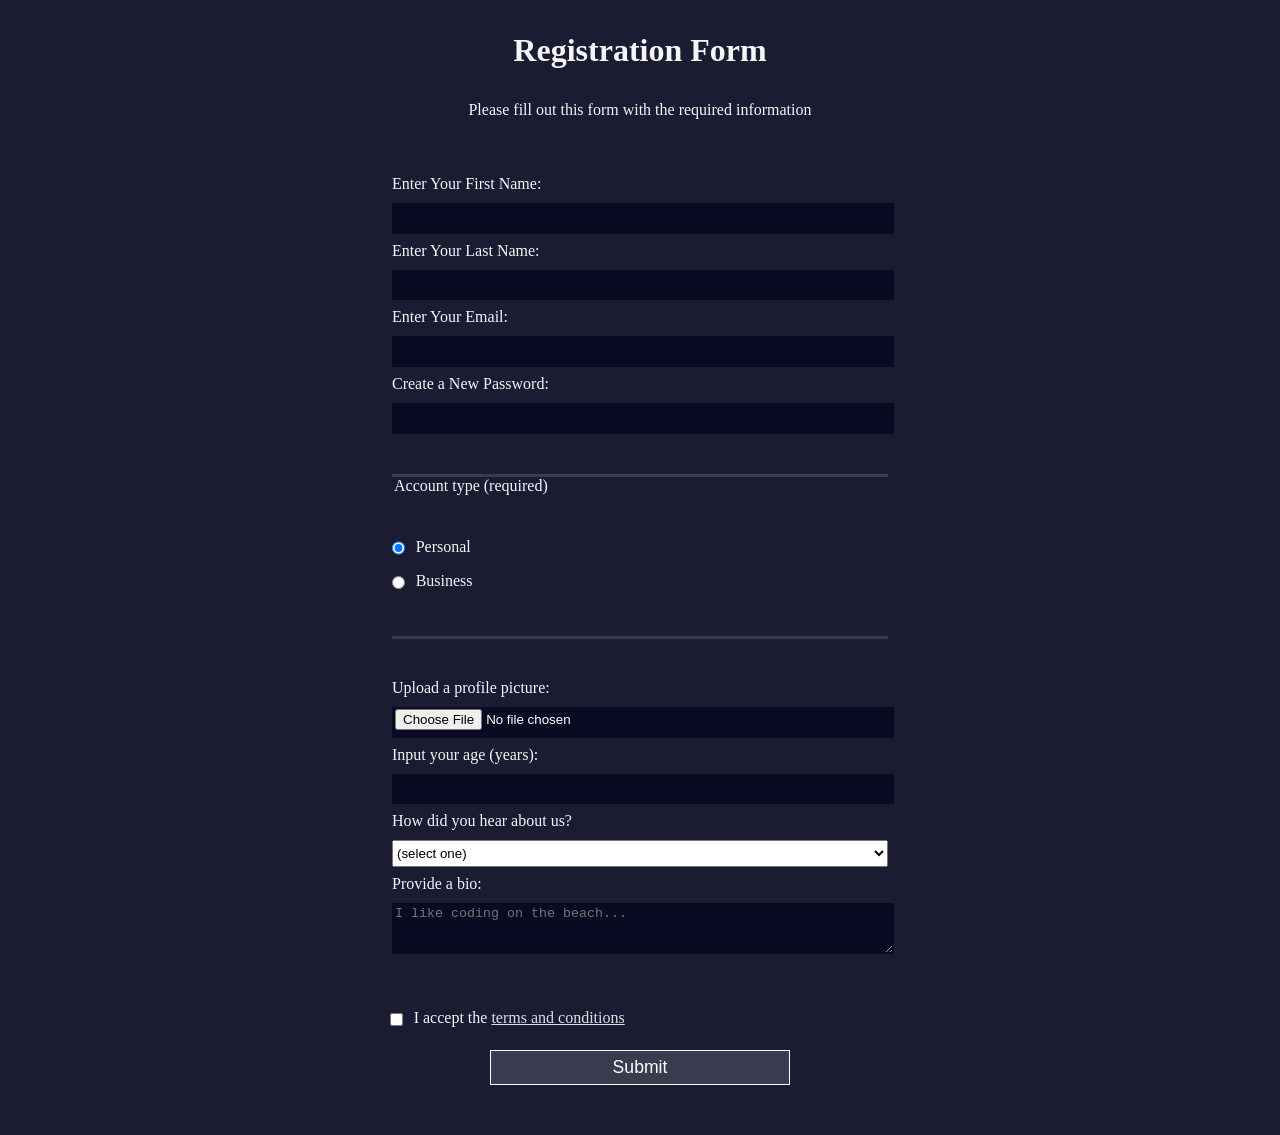
<file: practica-programada-1/primera-parte/index.html>
<!DOCTYPE html>
<html lang="en">
  <head>
    <meta charset="UTF-8">
    <title>Registration Form</title>
    <link rel="stylesheet" href="styles.css" />
  </head>
  <body>
    <h1>Registration Form</h1>
    <p>Please fill out this form with the required information</p>
    <form method="post" action='https://register-demo.freecodecamp.org'>
      <fieldset>
        <label for="first-name">Enter Your First Name: <input id="first-name" name="first-name" type="text" required /></label>
        <label for="last-name">Enter Your Last Name: <input id="last-name" name="last-name" type="text" required /></label>
        <label for="email">Enter Your Email: <input id="email" name="email" type="email" required /></label>
        <label for="new-password">Create a New Password: <input id="new-password" name="new-password" type="password" pattern="[a-z0-5]{8,}" required /></label>
      </fieldset>
      <fieldset>
        <legend>Account type (required)</legend>
        <label for="personal-account"><input id="personal-account" type="radio" name="account-type" class="inline" checked /> Personal</label>
        <label for="business-account"><input id="business-account" type="radio" name="account-type" class="inline" /> Business</label>
      </fieldset>
      <fieldset>
        <label for="profile-picture">Upload a profile picture: <input id="profile-picture" type="file" name="file" /></label>
        <label for="age">Input your age (years): <input id="age" type="number" name="age" min="13" max="120" /></label>
        <label for="referrer">How did you hear about us?
          <select id="referrer" name="referrer">
            <option value="">(select one)</option>
            <option value="1">freeCodeCamp News</option>
            <option value="2">freeCodeCamp YouTube Channel</option>
            <option value="3">freeCodeCamp Forum</option>
            <option value="4">Other</option>
          </select>
        </label>
        <label for="bio">Provide a bio:
          <textarea id="bio" name="bio" rows="3" cols="30" placeholder="I like coding on the beach..."></textarea>
        </label>
      </fieldset>
      <label for="terms-and-conditions">
        <input class="inline" id="terms-and-conditions" type="checkbox" required name="terms-and-conditions" /> I accept the <a href="https://www.freecodecamp.org/news/terms-of-service/">terms and conditions</a>
      </label>
      <input type="submit" value="Submit" />
    </form>
  </body>
</html>
</file>
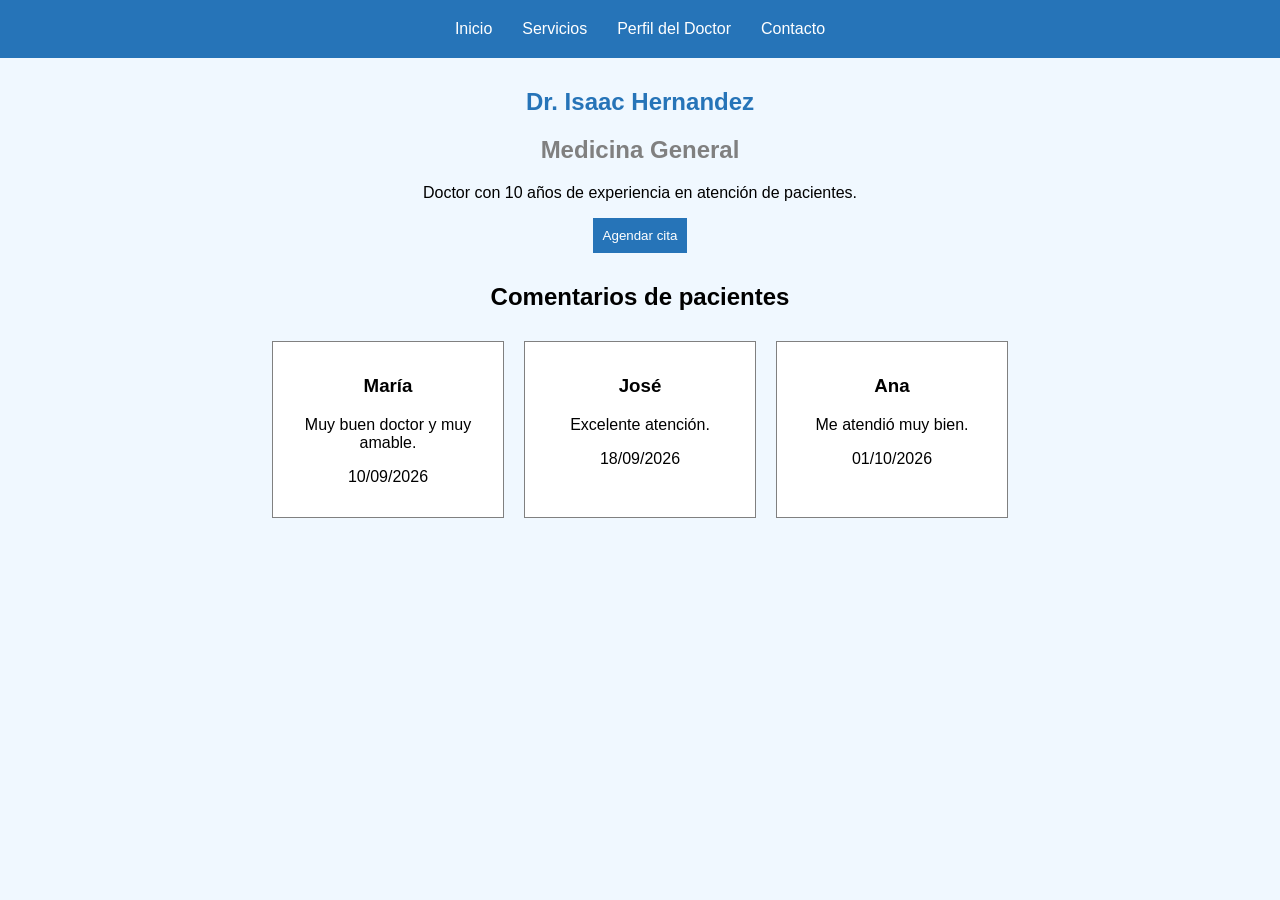
<file: practica-programada-1/segunda-parte/index.html>
<!DOCTYPE html>
<html lang="es">

<head>
    <meta charset="UTF-8">
    <title>Perfil Doctor</title>
    <link rel="stylesheet" href="styles-sp.css">
</head>

<body>

    <nav>
        <a href="#">Inicio</a>
        <a href="#">Servicios</a>
        <a href="#">Perfil del Doctor</a>
        <a href="#">Contacto</a>
    </nav>

    <section class="perfil">
        <h1 class="nombre">Dr. Isaac Hernandez</h1>

        <h2 class="especialidad">Medicina General</h2>

        <p id="descripcion">
            Doctor con 10 años de experiencia en atención de pacientes.
        </p>

        <button>Agendar cita</button>
    </section>

    <section class="comentarios">

        <h2>Comentarios de pacientes</h2>

        <div class="tarjetas">

            <div class="tarjeta">
                <h3>María</h3>
                <p>Muy buen doctor y muy amable.</p>
                <p>10/09/2026</p>
            </div>

            <div class="tarjeta">
                <h3>José</h3>
                <p>Excelente atención.</p>
                <p>18/09/2026</p>
            </div>

            <div class="tarjeta">
                <h3>Ana</h3>
                <p>Me atendió muy bien.</p>
                <p>01/10/2026</p>
            </div>

        </div>

    </section>

</body>

</html>
</file>
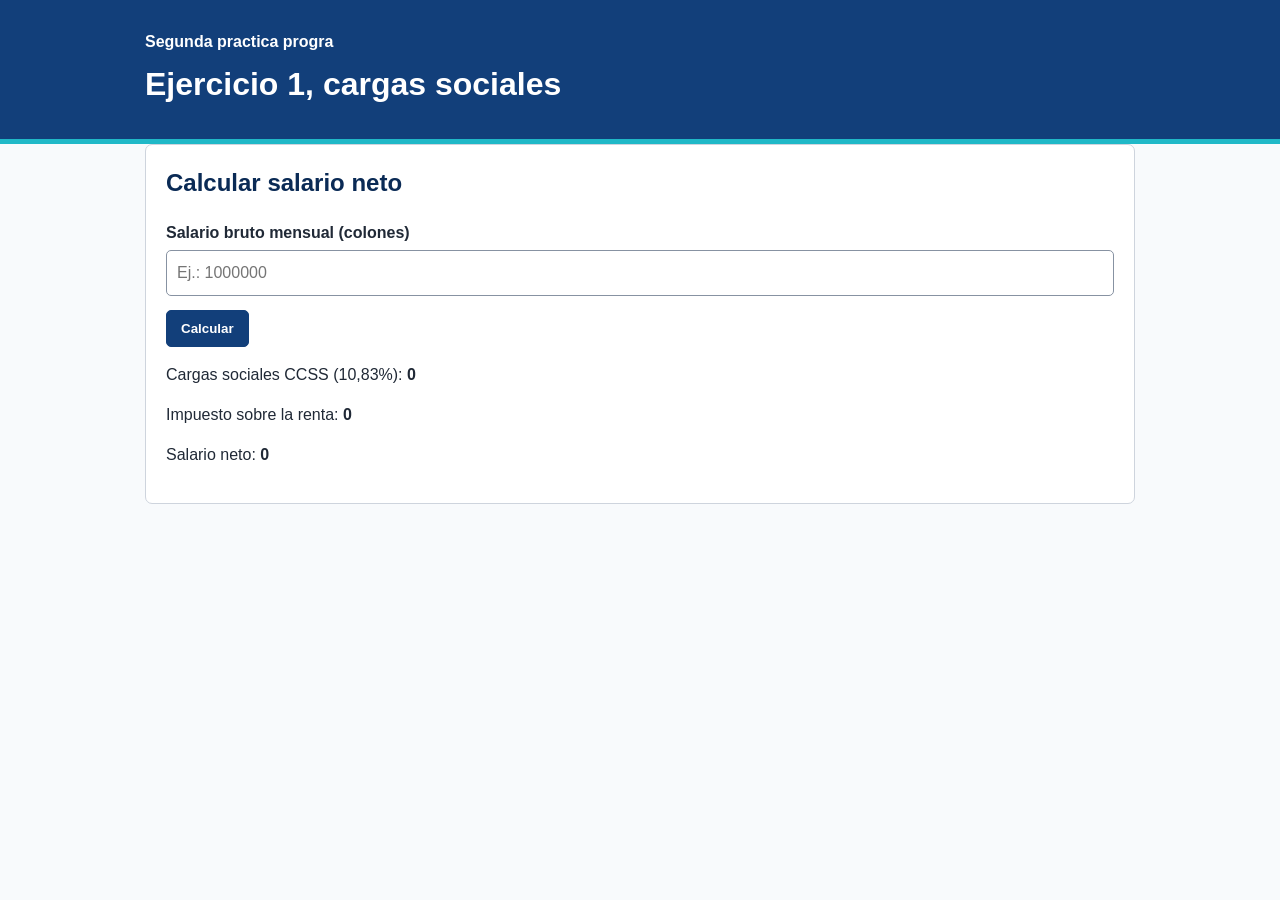
<file: practica-programada-2/ejercicio1/ejercicio1.html>
<!DOCTYPE html>
<html lang="es">
<head>
    <meta charset="UTF-8">
    <meta name="viewport" content="width=device-width, initial-scale=1.0">
    <title>Ejercicio 1, cargas sociales</title>
    <link rel="stylesheet" href="estilos.css">
    <script src="ejercicio1.js" defer></script>
</head>
<body>
    <header class="encabezado">
        <div class="contenedor">
            <p class="marca">Segunda practica progra</p>
            <h1>Ejercicio 1, cargas sociales</h1>
        </div>
    </header>

    <main class="contenedor">
        <section class="tarjeta">
            <h2>Calcular salario neto</h2>
            <div class="campo">
                <label for="salarioBruto">Salario bruto mensual (colones)</label>
                <input id="salarioBruto" type="number" placeholder="Ej.: 1000000">
            </div>
            <button type="button" id="botonCalcular" class="boton boton-primario">Calcular</button>
            <p id="mensaje" class="mensaje"></p>
            <p>Cargas sociales CCSS (10,83%): <strong id="cargasSociales">0</strong></p>
            <p>Impuesto sobre la renta: <strong id="impuestoRenta">0</strong></p>
            <p>Salario neto: <strong id="salarioNeto">0</strong></p>
        </section>
    </main>
</body>
</html>
</file>
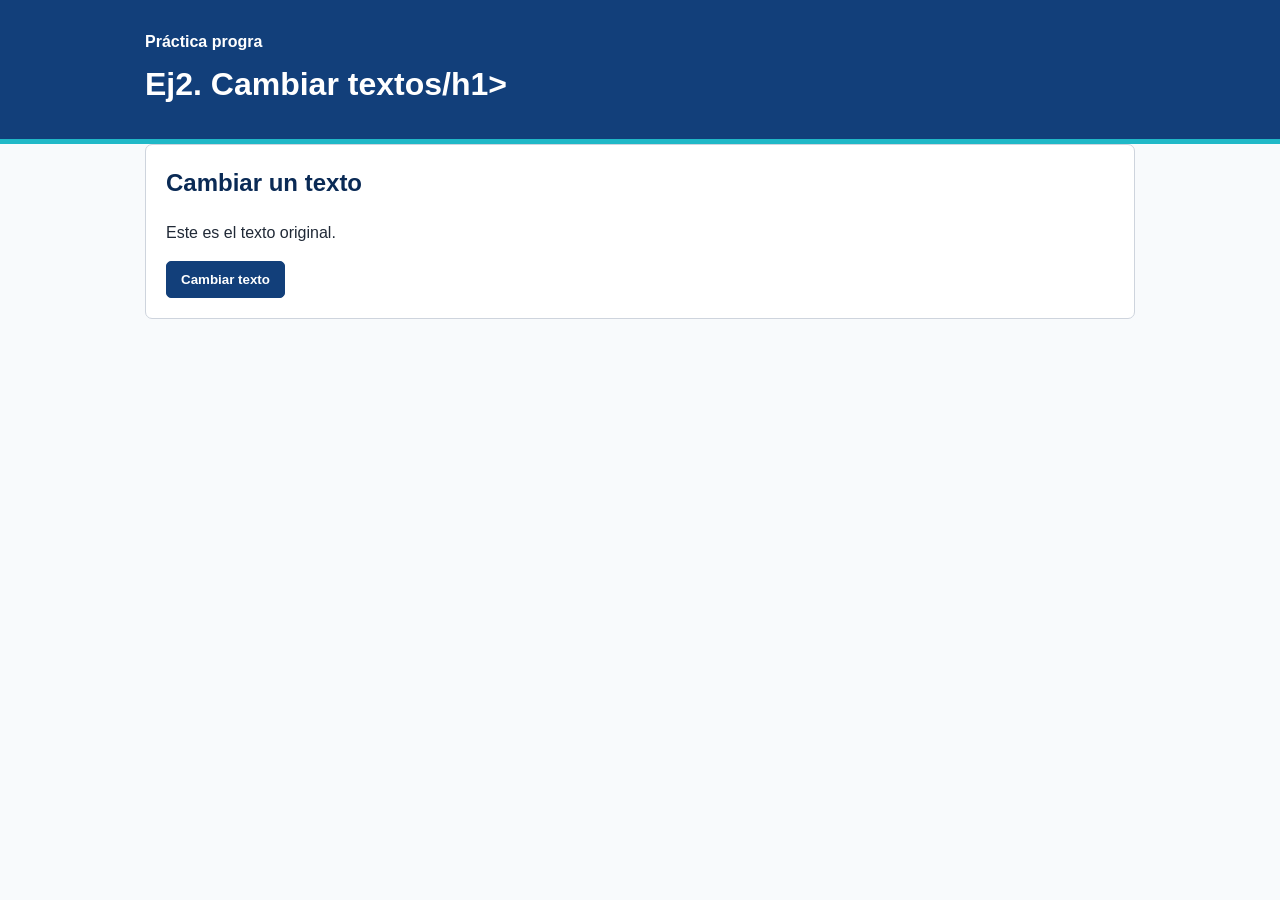
<file: practica-programada-2/ejercicio2/ejercicio2.html>
<!DOCTYPE html>
<html lang="es">
<head>
    <meta charset="UTF-8">
    <meta name="viewport" content="width=device-width, initial-scale=1.0">
    <title>Ej2. Cambiar textos</title>
    <link rel="stylesheet" href="estilos.css">
    <script src="ejercicio2.js" defer></script>
</head>
<body>
    <header class="encabezado">
        <div class="contenedor">
            <p class="marca">Práctica progra</p>
            <h1>Ej2. Cambiar textos/h1>
        </div>
    </header>

    <main class="contenedor">
        <section class="tarjeta">
            <h2>Cambiar un texto</h2>
            <p id="parrafo">Este es el texto original.</p>
            <button type="button" id="botonCambiar" class="boton boton-primario">Cambiar texto</button>
        </section>
    </main>
</body>
</html>
</file>
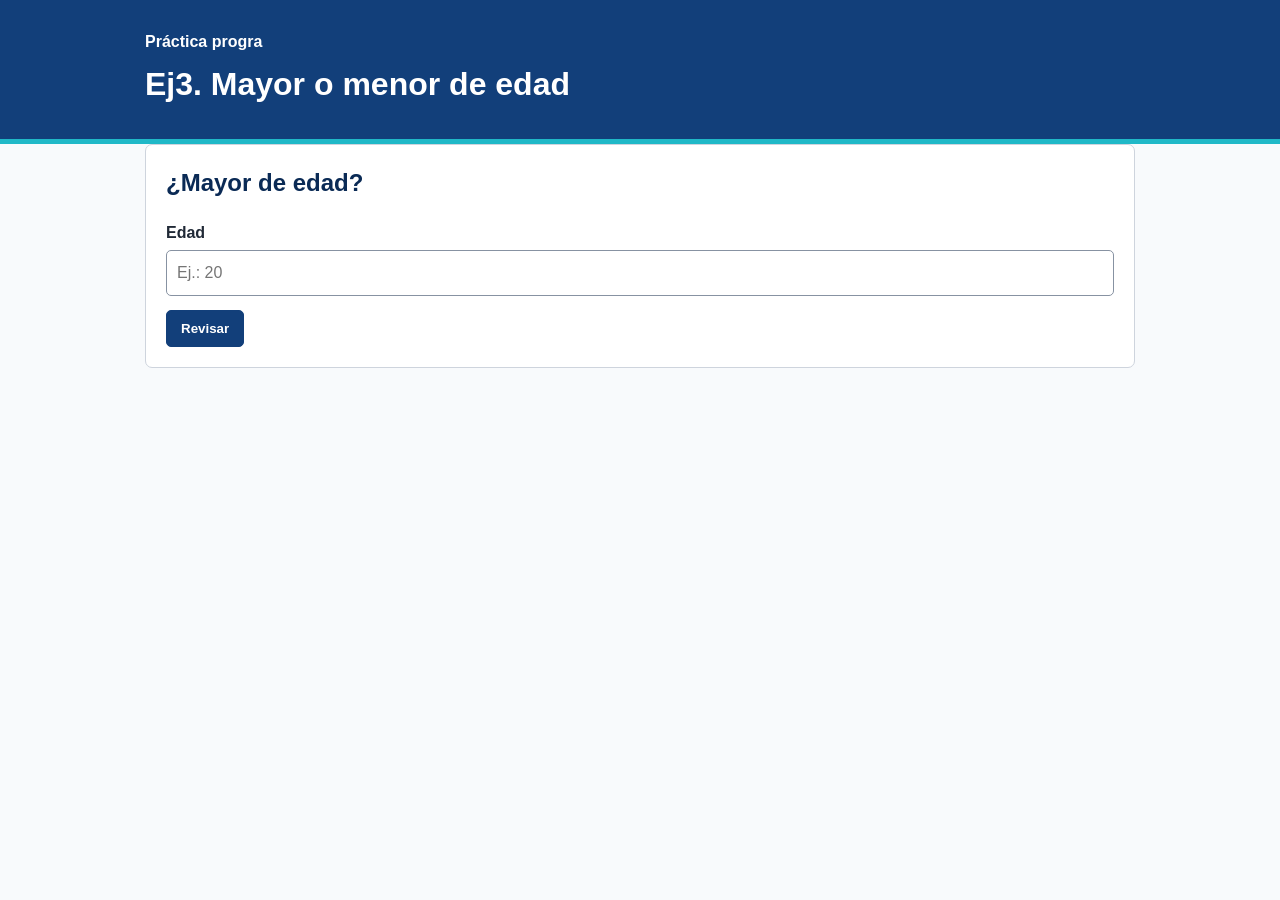
<file: practica-programada-2/ejercicio3/ejercicio3.html>
<!DOCTYPE html>
<html lang="es">
<head>
    <meta charset="UTF-8">
    <meta name="viewport" content="width=device-width, initial-scale=1.0">
    <title>Ej3. Mayor o menor de edad</title>
    <link rel="stylesheet" href="estilos.css">
    <script src="ejercicio3.js" defer></script>
</head>
<body>
    <header class="encabezado">
        <div class="contenedor">
            <p class="marca">Práctica progra</p>
            <h1>Ej3. Mayor o menor de edad</h1>
        </div>
    </header>

    <main class="contenedor">
        <section class="tarjeta">
            <h2>¿Mayor de edad?</h2>
            <div class="campo">
                <label for="edad">Edad</label>
                <input id="edad" type="number" placeholder="Ej.: 20">
            </div>
            <button type="button" id="botonRevisar" class="boton boton-primario">Revisar</button>
            <p id="mensaje" class="mensaje"></p>
        </section>
    </main>
</body>
</html>
</file>
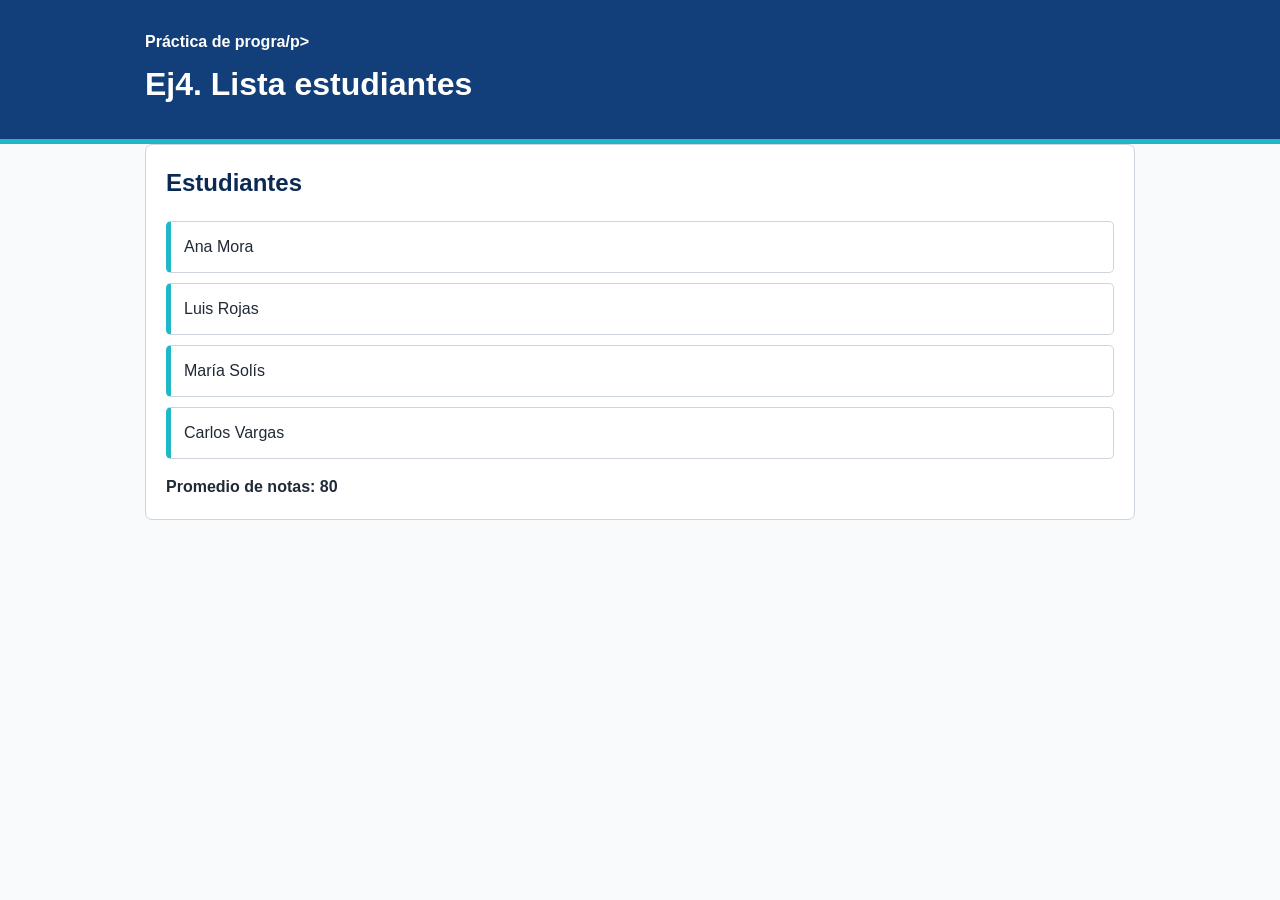
<file: practica-programada-2/ejercicio4/ejercicio4.html>
<!DOCTYPE html>
<html lang="es">
<head>
    <meta charset="UTF-8">
    <meta name="viewport" content="width=device-width, initial-scale=1.0">
    <title>Ej4. Lista estudiantes</title>
    <link rel="stylesheet" href="estilos.css">
    <script src="ejercicio4.js" defer></script>
</head>
<body>
    <header class="encabezado">
        <div class="contenedor">
            <p class="marca">Práctica de progra/p>
            <h1>Ej4. Lista estudiantes</h1>
        </div>
    </header>

    <main class="contenedor">
        <section class="tarjeta">
            <h2>Estudiantes</h2>
            <div id="listaEstudiantes"></div>
            <p id="promedio" class="mensaje"></p>
        </section>
    </main>
</body>
</html>
</file>
<file: practica-programada-1/primera-parte/styles.css>
body {
  width: 100%;
  height: 100vh;
  margin: 0;
  background-color: #1b1b32;
  color: #f5f6f7;
  font-family: Tahoma;
  font-size: 16px;
}

h1, p {
  margin: 1em auto;
  text-align: center;
}

form {
  width: 60vw;
  max-width: 500px;
  min-width: 300px;
  margin: 0 auto;
  padding-bottom: 2em;
}

fieldset {
  border: none;
  padding: 2rem 0;
  border-bottom: 3px solid #3b3b4f;
}

fieldset:last-of-type {
  border-bottom: none;
}

label {
  display: block;
  margin: 0.5rem 0;
}

input,
textarea,
select {
  margin: 10px 0 0 0;
  width: 100%;
  min-height: 2em;
}

input, textarea {
  background-color: #0a0a23;
  border: 1px solid #0a0a23;
  color: #ffffff;
}

.inline {
  width: unset;
  margin: 0 0.5em 0 0;
  vertical-align: middle;
}

input[type="submit"] {
  display: block;
  width: 60%;
  margin: 1em auto;
  height: 2em;
  font-size: 1.1rem;
  background-color: #3b3b4f;
  border-color: white;
  min-width: 300px;
}

input[type="file"] {
  padding: 1px 2px;
}


a {
  color: #dfdfe2;
}
</file>
<file: practica-programada-1/segunda-parte/styles-sp.css>
body {
    font-family: Arial;
    margin: 0;
    background-color: #f0f8ff;
}

nav {
    background-color: #2674b8;
    padding: 20px;
    display: flex;
    justify-content: center;
    gap: 30px;
}

nav a {
    color: white;
    text-decoration: none;
}

nav a:hover {
    color: lightblue;
}

.perfil {
    text-align: center;
    margin: 30px;
}

.nombre {
    color: #2674b8;
}

.especialidad {
    color: gray;
}

#descripcion {
    font-size: 16px;
}

button {
    background-color: #2674b8;
    color: white;
    border: none;
    padding: 10px;
}

button:hover {
    background-color: #14518a;
}

.comentarios {
    text-align: center;
}

.tarjetas {
    display: flex;
    justify-content: center;
}

.tarjeta {
    background-color: white;
    border: 1px solid gray;
    padding: 15px;
    margin: 10px;
    width: 200px;
}

@media (max-width: 600px) {

    nav {
        flex-direction: column;
        text-align: center;
    }

    .tarjetas {
        flex-direction: column;
        align-items: center;
    }

}
</file>
<file: practica-programada-2/ejercicio1/estilos.css>
body {
    margin: 0;
    font-family: Arial, sans-serif;
    color: #202936;
    background-color: #f8fafc;
    line-height: 1.5;
}
.contenedor { width: 92%; max-width: 990px; margin: 0 auto; }
.encabezado {
    padding: 25px 0;
    color: white;
    background-color: #123f7a;
    border-bottom: 5px solid #20b8c7;
}
.encabezado h1 { color: white; margin: 6px 0; }
.encabezado p { margin: 5px 0; }
.marca { font-weight: bold; }
h2 { color: #0a2a55; }
.presentacion { margin: 24px 0 16px; }
.resumen { display: flex; gap: 12px; margin-bottom: 18px; }
.dato {
    flex: 1;
    padding: 15px;
    background-color: #eaf1f8;
    border: 1px solid #ced4dd;
    border-radius: 7px;
}
.numero { display: block; font-size: 28px; font-weight: bold; color: #123f7a; }
.tarjeta {
    margin-bottom: 18px;
    padding: 20px;
    background-color: white;
    border: 1px solid #ced4dd;
    border-radius: 7px;
}
.tarjeta h2 { margin-top: 0; }
.ayuda-campo { color: #526072; }
.campo { margin-bottom: 14px; }
label { display: block; font-weight: bold; margin-bottom: 5px; }
small { display: block; color: #526072; margin-top: 4px; }
input, select {
    box-sizing: border-box;
    width: 100%;
    padding: 10px;
    font: inherit;
    border: 1px solid #8792a2;
    border-radius: 5px;
    background-color: white;
}
input:focus, select:focus { outline: 2px solid #20b8c7; }
.fila-formulario { display: flex; gap: 14px; }
.fila-formulario .campo { flex: 1; }
.boton {
    padding: 10px 14px;
    border: 1px solid #123f7a;
    border-radius: 5px;
    font-weight: bold;
    cursor: pointer;
}
.boton-primario { color: white; background-color: #123f7a; }
.boton-primario:hover { background-color: #0a2a55; }
.boton-claro { color: #123f7a; background-color: white; }
.boton-claro:hover { background-color: #eaf1f8; }
.boton-peligro { color: #b33c47; background-color: white; border-color: #b33c47; }
.boton-peligro:hover { background-color: #fae9eb; }
.mensaje { margin-bottom: 0; font-weight: bold; }
.mensaje:empty { display: none; }
.mensaje-error { color: #b33c47; }
.mensaje-bien { color: #2e7b56; }
.mensaje-aviso { color: #a46b00; }
.barra-herramientas { display: flex; gap: 16px; align-items: end; }
.barra-herramientas .campo { flex: 1; }
.barra-herramientas button { margin-bottom: 14px; }
.conteo-visible { color: #526072; }
.lista { padding: 0; margin: 0; list-style: none; }
.actividad {
    padding: 13px;
    margin-top: 10px;
    border: 1px solid #ced4dd;
    border-left: 5px solid #20b8c7;
    border-radius: 5px;
}
.actividad strong { display: block; }
.detalle { display: block; color: #526072; font-size: 14px; }
.acciones { margin-top: 9px; }
.acciones button { margin: 0 8px 4px 0; }
.completada { background-color: #e8f5ee; border-left-color: #2e7b56; }
.completada strong { text-decoration: line-through; }
.prioridad-alta { color: #a46b00; font-weight: bold; }
#estadoVacio { padding: 12px; background-color: #f1f4f7; }
#estadoVacio:empty { display: none; }
.ayuda { border-left: 5px solid #20b8c7; }
code { color: #0a2a55; background-color: #f1f4f7; padding: 1px 4px; }
.pie { padding: 18px; color: #526072; text-align: center; }
@media (max-width: 640px) {
    .resumen, .fila-formulario, .barra-herramientas { display: block; }
    .dato { margin-bottom: 9px; }
    .barra-herramientas button { margin-bottom: 14px; }
}
</file>
<file: practica-programada-2/ejercicio2/estilos.css>
body {
    margin: 0;
    font-family: Arial, sans-serif;
    color: #202936;
    background-color: #f8fafc;
    line-height: 1.5;
}
.contenedor { width: 92%; max-width: 990px; margin: 0 auto; }
.encabezado {
    padding: 25px 0;
    color: white;
    background-color: #123f7a;
    border-bottom: 5px solid #20b8c7;
}
.encabezado h1 { color: white; margin: 6px 0; }
.encabezado p { margin: 5px 0; }
.marca { font-weight: bold; }
h2 { color: #0a2a55; }
.presentacion { margin: 24px 0 16px; }
.resumen { display: flex; gap: 12px; margin-bottom: 18px; }
.dato {
    flex: 1;
    padding: 15px;
    background-color: #eaf1f8;
    border: 1px solid #ced4dd;
    border-radius: 7px;
}
.numero { display: block; font-size: 28px; font-weight: bold; color: #123f7a; }
.tarjeta {
    margin-bottom: 18px;
    padding: 20px;
    background-color: white;
    border: 1px solid #ced4dd;
    border-radius: 7px;
}
.tarjeta h2 { margin-top: 0; }
.ayuda-campo { color: #526072; }
.campo { margin-bottom: 14px; }
label { display: block; font-weight: bold; margin-bottom: 5px; }
small { display: block; color: #526072; margin-top: 4px; }
input, select {
    box-sizing: border-box;
    width: 100%;
    padding: 10px;
    font: inherit;
    border: 1px solid #8792a2;
    border-radius: 5px;
    background-color: white;
}
input:focus, select:focus { outline: 2px solid #20b8c7; }
.fila-formulario { display: flex; gap: 14px; }
.fila-formulario .campo { flex: 1; }
.boton {
    padding: 10px 14px;
    border: 1px solid #123f7a;
    border-radius: 5px;
    font-weight: bold;
    cursor: pointer;
}
.boton-primario { color: white; background-color: #123f7a; }
.boton-primario:hover { background-color: #0a2a55; }
.boton-claro { color: #123f7a; background-color: white; }
.boton-claro:hover { background-color: #eaf1f8; }
.boton-peligro { color: #b33c47; background-color: white; border-color: #b33c47; }
.boton-peligro:hover { background-color: #fae9eb; }
.mensaje { margin-bottom: 0; font-weight: bold; }
.mensaje:empty { display: none; }
.mensaje-error { color: #b33c47; }
.mensaje-bien { color: #2e7b56; }
.mensaje-aviso { color: #a46b00; }
.barra-herramientas { display: flex; gap: 16px; align-items: end; }
.barra-herramientas .campo { flex: 1; }
.barra-herramientas button { margin-bottom: 14px; }
.conteo-visible { color: #526072; }
.lista { padding: 0; margin: 0; list-style: none; }
.actividad {
    padding: 13px;
    margin-top: 10px;
    border: 1px solid #ced4dd;
    border-left: 5px solid #20b8c7;
    border-radius: 5px;
}
.actividad strong { display: block; }
.detalle { display: block; color: #526072; font-size: 14px; }
.acciones { margin-top: 9px; }
.acciones button { margin: 0 8px 4px 0; }
.completada { background-color: #e8f5ee; border-left-color: #2e7b56; }
.completada strong { text-decoration: line-through; }
.prioridad-alta { color: #a46b00; font-weight: bold; }
#estadoVacio { padding: 12px; background-color: #f1f4f7; }
#estadoVacio:empty { display: none; }
.ayuda { border-left: 5px solid #20b8c7; }
code { color: #0a2a55; background-color: #f1f4f7; padding: 1px 4px; }
.pie { padding: 18px; color: #526072; text-align: center; }
@media (max-width: 640px) {
    .resumen, .fila-formulario, .barra-herramientas { display: block; }
    .dato { margin-bottom: 9px; }
    .barra-herramientas button { margin-bottom: 14px; }
}
</file>
<file: practica-programada-2/ejercicio3/estilos.css>
body {
    margin: 0;
    font-family: Arial, sans-serif;
    color: #202936;
    background-color: #f8fafc;
    line-height: 1.5;
}
.contenedor { width: 92%; max-width: 990px; margin: 0 auto; }
.encabezado {
    padding: 25px 0;
    color: white;
    background-color: #123f7a;
    border-bottom: 5px solid #20b8c7;
}
.encabezado h1 { color: white; margin: 6px 0; }
.encabezado p { margin: 5px 0; }
.marca { font-weight: bold; }
h2 { color: #0a2a55; }
.presentacion { margin: 24px 0 16px; }
.resumen { display: flex; gap: 12px; margin-bottom: 18px; }
.dato {
    flex: 1;
    padding: 15px;
    background-color: #eaf1f8;
    border: 1px solid #ced4dd;
    border-radius: 7px;
}
.numero { display: block; font-size: 28px; font-weight: bold; color: #123f7a; }
.tarjeta {
    margin-bottom: 18px;
    padding: 20px;
    background-color: white;
    border: 1px solid #ced4dd;
    border-radius: 7px;
}
.tarjeta h2 { margin-top: 0; }
.ayuda-campo { color: #526072; }
.campo { margin-bottom: 14px; }
label { display: block; font-weight: bold; margin-bottom: 5px; }
small { display: block; color: #526072; margin-top: 4px; }
input, select {
    box-sizing: border-box;
    width: 100%;
    padding: 10px;
    font: inherit;
    border: 1px solid #8792a2;
    border-radius: 5px;
    background-color: white;
}
input:focus, select:focus { outline: 2px solid #20b8c7; }
.fila-formulario { display: flex; gap: 14px; }
.fila-formulario .campo { flex: 1; }
.boton {
    padding: 10px 14px;
    border: 1px solid #123f7a;
    border-radius: 5px;
    font-weight: bold;
    cursor: pointer;
}
.boton-primario { color: white; background-color: #123f7a; }
.boton-primario:hover { background-color: #0a2a55; }
.boton-claro { color: #123f7a; background-color: white; }
.boton-claro:hover { background-color: #eaf1f8; }
.boton-peligro { color: #b33c47; background-color: white; border-color: #b33c47; }
.boton-peligro:hover { background-color: #fae9eb; }
.mensaje { margin-bottom: 0; font-weight: bold; }
.mensaje:empty { display: none; }
.mensaje-error { color: #b33c47; }
.mensaje-bien { color: #2e7b56; }
.mensaje-aviso { color: #a46b00; }
.barra-herramientas { display: flex; gap: 16px; align-items: end; }
.barra-herramientas .campo { flex: 1; }
.barra-herramientas button { margin-bottom: 14px; }
.conteo-visible { color: #526072; }
.lista { padding: 0; margin: 0; list-style: none; }
.actividad {
    padding: 13px;
    margin-top: 10px;
    border: 1px solid #ced4dd;
    border-left: 5px solid #20b8c7;
    border-radius: 5px;
}
.actividad strong { display: block; }
.detalle { display: block; color: #526072; font-size: 14px; }
.acciones { margin-top: 9px; }
.acciones button { margin: 0 8px 4px 0; }
.completada { background-color: #e8f5ee; border-left-color: #2e7b56; }
.completada strong { text-decoration: line-through; }
.prioridad-alta { color: #a46b00; font-weight: bold; }
#estadoVacio { padding: 12px; background-color: #f1f4f7; }
#estadoVacio:empty { display: none; }
.ayuda { border-left: 5px solid #20b8c7; }
code { color: #0a2a55; background-color: #f1f4f7; padding: 1px 4px; }
.pie { padding: 18px; color: #526072; text-align: center; }
@media (max-width: 640px) {
    .resumen, .fila-formulario, .barra-herramientas { display: block; }
    .dato { margin-bottom: 9px; }
    .barra-herramientas button { margin-bottom: 14px; }
}
</file>
<file: practica-programada-2/ejercicio4/estilos.css>
body {
    margin: 0;
    font-family: Arial, sans-serif;
    color: #202936;
    background-color: #f8fafc;
    line-height: 1.5;
}
.contenedor { width: 92%; max-width: 990px; margin: 0 auto; }
.encabezado {
    padding: 25px 0;
    color: white;
    background-color: #123f7a;
    border-bottom: 5px solid #20b8c7;
}
.encabezado h1 { color: white; margin: 6px 0; }
.encabezado p { margin: 5px 0; }
.marca { font-weight: bold; }
h2 { color: #0a2a55; }
.presentacion { margin: 24px 0 16px; }
.resumen { display: flex; gap: 12px; margin-bottom: 18px; }
.dato {
    flex: 1;
    padding: 15px;
    background-color: #eaf1f8;
    border: 1px solid #ced4dd;
    border-radius: 7px;
}
.numero { display: block; font-size: 28px; font-weight: bold; color: #123f7a; }
.tarjeta {
    margin-bottom: 18px;
    padding: 20px;
    background-color: white;
    border: 1px solid #ced4dd;
    border-radius: 7px;
}
.tarjeta h2 { margin-top: 0; }
.ayuda-campo { color: #526072; }
.campo { margin-bottom: 14px; }
label { display: block; font-weight: bold; margin-bottom: 5px; }
small { display: block; color: #526072; margin-top: 4px; }
input, select {
    box-sizing: border-box;
    width: 100%;
    padding: 10px;
    font: inherit;
    border: 1px solid #8792a2;
    border-radius: 5px;
    background-color: white;
}
input:focus, select:focus { outline: 2px solid #20b8c7; }
.fila-formulario { display: flex; gap: 14px; }
.fila-formulario .campo { flex: 1; }
.boton {
    padding: 10px 14px;
    border: 1px solid #123f7a;
    border-radius: 5px;
    font-weight: bold;
    cursor: pointer;
}
.boton-primario { color: white; background-color: #123f7a; }
.boton-primario:hover { background-color: #0a2a55; }
.boton-claro { color: #123f7a; background-color: white; }
.boton-claro:hover { background-color: #eaf1f8; }
.boton-peligro { color: #b33c47; background-color: white; border-color: #b33c47; }
.boton-peligro:hover { background-color: #fae9eb; }
.mensaje { margin-bottom: 0; font-weight: bold; }
.mensaje:empty { display: none; }
.mensaje-error { color: #b33c47; }
.mensaje-bien { color: #2e7b56; }
.mensaje-aviso { color: #a46b00; }
.barra-herramientas { display: flex; gap: 16px; align-items: end; }
.barra-herramientas .campo { flex: 1; }
.barra-herramientas button { margin-bottom: 14px; }
.conteo-visible { color: #526072; }
.lista { padding: 0; margin: 0; list-style: none; }
.actividad {
    padding: 13px;
    margin-top: 10px;
    border: 1px solid #ced4dd;
    border-left: 5px solid #20b8c7;
    border-radius: 5px;
}
.actividad strong { display: block; }
.detalle { display: block; color: #526072; font-size: 14px; }
.acciones { margin-top: 9px; }
.acciones button { margin: 0 8px 4px 0; }
.completada { background-color: #e8f5ee; border-left-color: #2e7b56; }
.completada strong { text-decoration: line-through; }
.prioridad-alta { color: #a46b00; font-weight: bold; }
#estadoVacio { padding: 12px; background-color: #f1f4f7; }
#estadoVacio:empty { display: none; }
.ayuda { border-left: 5px solid #20b8c7; }
code { color: #0a2a55; background-color: #f1f4f7; padding: 1px 4px; }
.pie { padding: 18px; color: #526072; text-align: center; }
@media (max-width: 640px) {
    .resumen, .fila-formulario, .barra-herramientas { display: block; }
    .dato { margin-bottom: 9px; }
    .barra-herramientas button { margin-bottom: 14px; }
}
</file>
